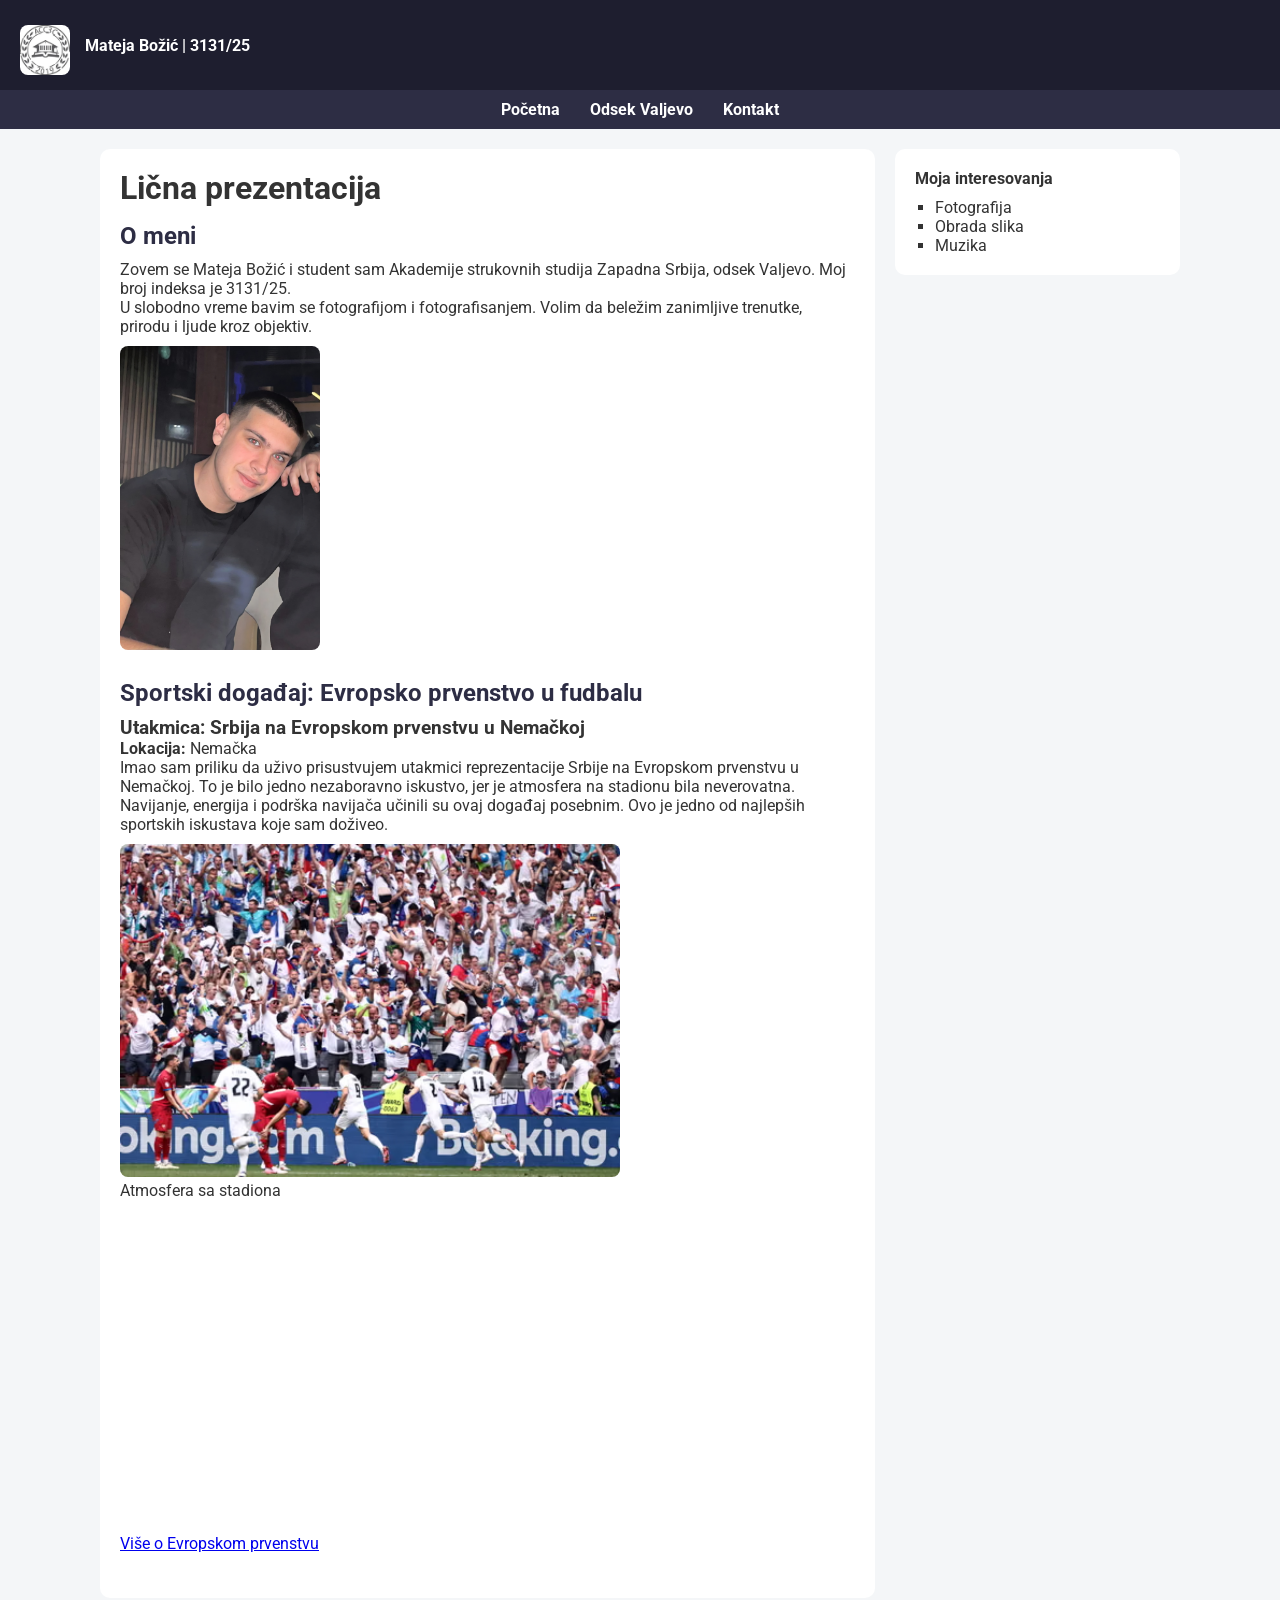
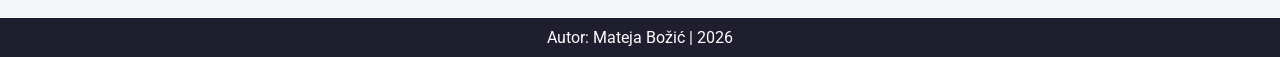
<file: index.html>
<!DOCTYPE html>
<html lang="sr">
<head>
    <meta charset="UTF-8">
    <meta name="viewport" content="width=device-width, initial-scale=1.0">
    <title>Lična prezentacija</title>
    <link rel="stylesheet" href="style.css">
    <link href="https://fonts.googleapis.com/css2?family=Roboto:wght@400;700&display=swap" rel="stylesheet">
</head>
<body>

    <header>
        <div class="logo-section">
            <img src="logo-skole.png" alt="Logo Škole">
            <p><strong>Mateja Božić | 3131/25</strong></p>
        </div>
    </header>

    <nav>
        <ul>
            <li><a href="#">Početna</a></li>
            <li><a href="https://www.vipos.edu.rs" target="_blank">Odsek Valjevo</a></li>
            <li><a href="mailto:mateja.bozic.25@vipos.edu.rs.">Kontakt</a></li>
        </ul>
    </nav>

    <div class="container">
        <main>

            <h1>Lična prezentacija</h1>

            <section class="o-meni">
                <h2>O meni</h2>
                <p>Zovem se Mateja Božić i student sam Akademije strukovnih studija Zapadna Srbija, odsek Valjevo. 
                Moj broj indeksa je 3131/25.</p>

                <p>U slobodno vreme bavim se fotografijom i fotografisanjem. 
                Volim da beležim zanimljive trenutke, prirodu i ljude kroz objektiv.</p>

                <img src="ja.jpg" alt="Moja slika" style="width:200px;">
            </section>

         <section class="dogadjaj">
    <h2>Sportski događaj: Evropsko prvenstvo u fudbalu</h2>
    <h3>Utakmica: Srbija na Evropskom prvenstvu u Nemačkoj</h3>
    <p><strong>Lokacija:</strong> Nemačka</p>

    <p>Imao sam priliku da uživo prisustvujem utakmici reprezentacije Srbije na Evropskom prvenstvu u Nemačkoj. 
    To je bilo jedno nezaboravno iskustvo, jer je atmosfera na stadionu bila neverovatna.</p>

    <p>Navijanje, energija i podrška navijača učinili su ovaj događaj posebnim. 
    Ovo je jedno od najlepših sportskih iskustava koje sam doživeo.</p>

    <figure>
        <img src="utakmica.jpg" alt="Utakmica Srbija" style="width:100%; max-width:500px;">
        <figcaption>Atmosfera sa stadiona</figcaption>
    </figure>

    <div class="video-container">
        <iframe width="560" height="315" src="https://www.youtube.com/embed/VIDEO_ID" frameborder="0" allowfullscreen></iframe>
    </div>

    <p>
        <a href="https://www.uefa.com/euro2024/" target="_blank">
            Više o Evropskom prvenstvu
        </a>
    </p>
</section>
        </main>

        <aside>
            <h4>Moja interesovanja</h4>
            <ul>
                <li>Fotografija</li>
                <li>Obrada slika</li>
                <li>Muzika</li>
            </ul>
        </aside>
    </div>

    <footer>
        <p>Autor: Mateja Božić | 2026</p>
    </footer>

</body>
</html>
</file>
<file: style.css>
/* RESET */
* {
    margin: 0;
    padding: 0;
    box-sizing: border-box;
}

/* BODY */
body {
    font-family: 'Roboto', sans-serif;
    background-color: #f4f6f8;
    color: #333;
}

/* HEADER */
header {
    background-color: #1e1e2f;
    color: white;
    padding: 15px 20px;
}

.logo-section {
    display: flex;
    align-items: center;
    gap: 15px;
}

.logo-section img {
    width: 50px;
    height: auto;
}

/* NAV */
nav {
    background-color: #2d2d44;
}

nav ul {
    list-style: none;
    display: flex;
    justify-content: center;
}

nav ul li {
    margin: 10px 15px;
}

nav ul li a {
    text-decoration: none;
    color: white;
    font-weight: bold;
    transition: 0.3s;
}

nav ul li a:hover {
    color: #00bcd4;
}

/* LAYOUT */
.container {
    display: flex;
    max-width: 1100px;
    margin: 20px auto;
    gap: 20px;
    padding: 0 10px;
}

/* MAIN */
main {
    flex: 3;
    background: white;
    padding: 20px;
    border-radius: 10px;
}

main h1 {
    margin-bottom: 15px;
}

section {
    margin-bottom: 25px;
}

section h2 {
    margin-bottom: 10px;
    color: #2d2d44;
}

/* IMAGE */
img {
    margin-top: 10px;
    border-radius: 8px;
}

/* VIDEO */
.video-container {
    margin-top: 15px;
}

.video-container iframe {
    width: 100%;
    max-width: 100%;
    border-radius: 8px;
}

/* ASIDE */
aside {
    flex: 1;
    background: white;
    padding: 20px;
    border-radius: 10px;
    height: fit-content;
}

aside h4 {
    margin-bottom: 10px;
}

aside ul {
    list-style: square;
    padding-left: 20px;
}

/* FOOTER */
footer {
    text-align: center;
    background-color: #1e1e2f;
    color: white;
    padding: 10px;
    margin-top: 20px;
}

/* RESPONSIVE */
@media (max-width: 768px) {
    .container {
        flex-direction: column;
    }

    nav ul {
        flex-direction: column;
        align-items: center;
    }
}
</file>
